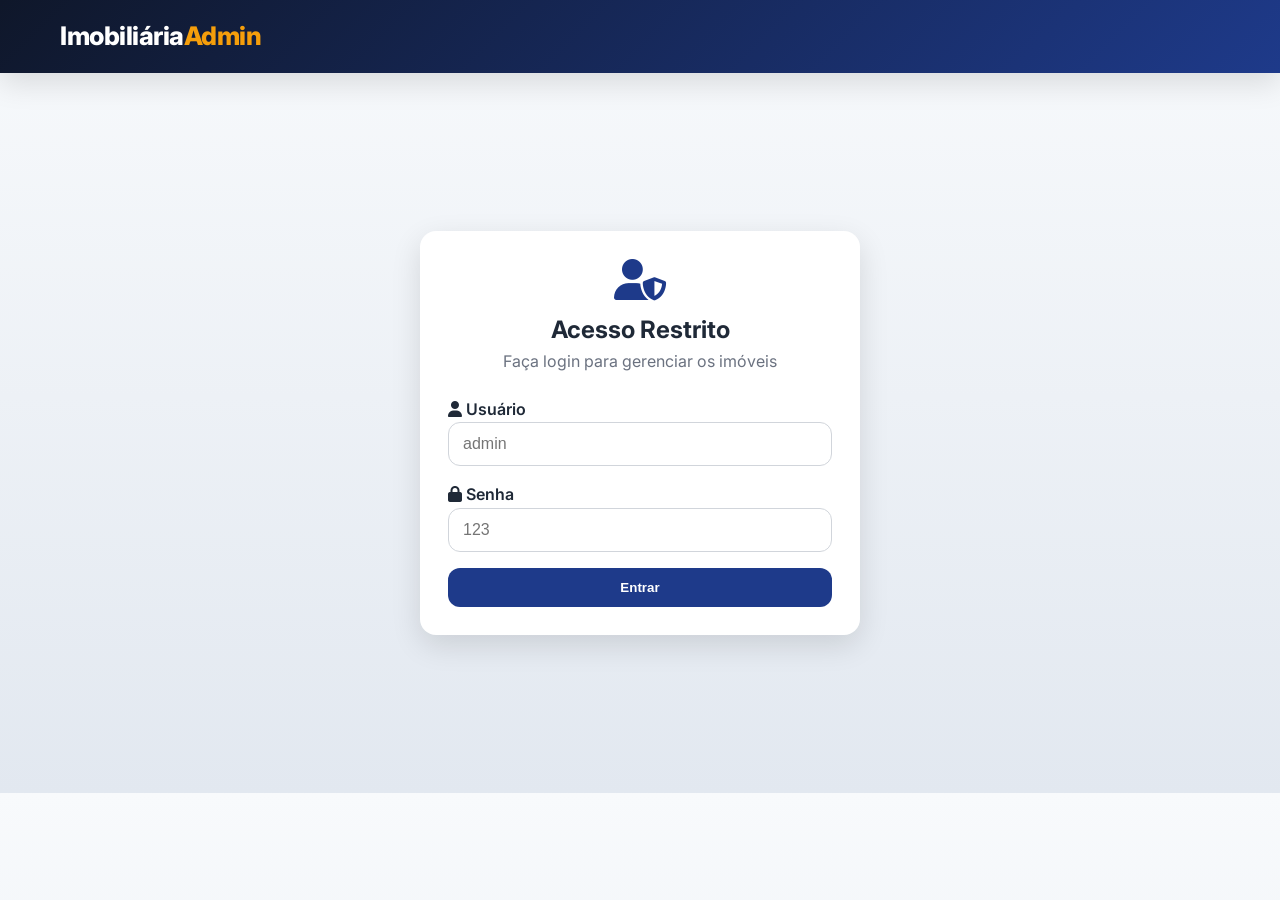
<file: admin.html>
<!DOCTYPE html>
<html lang="pt-br">
<head>
    <meta charset="UTF-8">
    <meta name="viewport" content="width=device-width, initial-scale=1.0">
    <title>Admin | Imobiliária Premium</title>
    <link rel="stylesheet" href="style.css">
    <link rel="preconnect" href="https://fonts.googleapis.com">
    <link rel="preconnect" href="https://fonts.gstatic.com" crossorigin>
    <link href="https://fonts.googleapis.com/css2?family=Inter:wght@300;400;600;700&display=swap" rel="stylesheet">
    <link rel="stylesheet" href="https://cdnjs.cloudflare.com/ajax/libs/font-awesome/6.4.0/css/all.min.css">
</head>
<body>
    <header class="navbar">
        <div class="container nav-container">
            <div class="logo">Imobiliária<span class="admin-logo">Admin</span></div>
            <nav id="admin-nav" class="hidden">
                <ul class="nav-links">
                    <li><a href="index.html"><i class="fas fa-home"></i> Ver Site</a></li>
                    <li><a href="#" id="logout-btn" class="btn-logout"><i class="fas fa-sign-out-alt"></i> Sair</a></li>
                </ul>
            </nav>
        </div>
    </header>

    <main class="container">
        <section id="login-section" class="login-container">
            <div class="card login-card">
                <div class="login-header">
                    <i class="fas fa-user-shield"></i>
                    <h2>Acesso Restrito</h2>
                    <p>Faça login para gerenciar os imóveis</p>
                </div>
                <form id="login-form">
                    <div class="form-group">
                        <label><i class="fas fa-user"></i> Usuário</label>
                        <input type="text" id="username" required placeholder="admin">
                    </div>
                    <div class="form-group">
                        <label><i class="fas fa-lock"></i> Senha</label>
                        <input type="password" id="password" required placeholder="123">
                    </div>
                    <button type="submit" class="btn-primary btn-block">Entrar</button>
                    <p id="login-error" class="error-msg hidden"><i class="fas fa-exclamation-circle"></i> Credenciais inválidas!</p>
                </form>
            </div>
        </section>

        <section id="admin-dashboard" class="hidden">
            <div class="dashboard-header">
                <div>
                    <h2><i class="fas fa-building"></i> Gerenciamento de Imóveis</h2>
                    <p class="dashboard-subtitle">Gerencie todos os imóveis cadastrados</p>
                </div>
                <button id="open-modal-new" class="btn-success"><i class="fas fa-plus"></i> Novo Imóvel</button>
            </div>

            <div class="stats-container">
                <div class="stat-card">
                    <i class="fas fa-home"></i>
                    <div>
                        <h3 id="total-properties">0</h3>
                        <p>Total de Imóveis</p>
                    </div>
                </div>
                <div class="stat-card">
                    <i class="fas fa-hand-holding-usd"></i>
                    <div>
                        <h3 id="total-sale">0</h3>
                        <p>Para Venda</p>
                    </div>
                </div>
                <div class="stat-card">
                    <i class="fas fa-key"></i>
                    <div>
                        <h3 id="total-rent">0</h3>
                        <p>Para Aluguel</p>
                    </div>
                </div>
            </div>

            <div class="table-container">
                <table id="admin-table">
                    <thead>
                        <tr>
                            <th>Imagem</th>
                            <th>Título</th>
                            <th>Tipo</th>
                            <th>Status</th>
                            <th>Preço</th>
                            <th>Cidade</th>
                            <th>Ações</th>
                        </tr>
                    </thead>
                    <tbody id="admin-table-body">
                    </tbody>
                </table>
            </div>
        </section>
    </main>

    <div id="modal-crud" class="modal">
        <div class="modal-content modal-large">
            <span class="close-modal">&times;</span>
            <h2 id="modal-title"><i class="fas fa-plus-circle"></i> Cadastrar Imóvel</h2>
            <form id="property-form">
                <input type="hidden" id="property-id">
                
                <div class="form-section">
                    <h3><i class="fas fa-info-circle"></i> Informações Básicas</h3>
                    <div class="form-grid">
                        <div class="form-group full-width">
                            <label>Título *</label>
                            <input type="text" id="prop-title" required placeholder="Ex: Casa Moderna no Centro">
                        </div>
                        <div class="form-group">
                            <label>Tipo *</label>
                            <select id="prop-type" required>
                                <option value="Casa">Casa</option>
                                <option value="Apartamento">Apartamento</option>
                                <option value="Terreno">Terreno</option>
                                <option value="Comercial">Comercial</option>
                            </select>
                        </div>
                        <div class="form-group">
                            <label>Status *</label>
                            <select id="prop-status" required>
                                <option value="Venda">Venda</option>
                                <option value="Aluguel">Aluguel</option>
                            </select>
                        </div>
                        <div class="form-group">
                            <label>Preço (R$) *</label>
                            <input type="number" id="prop-price" required placeholder="Ex: 500000">
                        </div>
                        <div class="form-group">
                            <label>Cidade *</label>
                            <input type="text" id="prop-city" required placeholder="Ex: São Paulo">
                        </div>
                    </div>
                </div>

                <div class="form-section">
                    <h3><i class="fas fa-images"></i> Fotos (até 5 imagens)</h3>
                    <p style="color: var(--gray); margin-bottom: 15px; font-size: 0.9rem;">Selecione as imagens do imóvel no seu computador</p>
                    <div class="image-upload-container">
                        <div class="form-group full-width">
                            <label><i class="fas fa-camera"></i> Imagem Principal *</label>
                            <input type="file" id="prop-image-1" accept="image/*" class="image-input">
                        </div>
                        <div class="form-group full-width">
                            <label><i class="fas fa-camera"></i> Imagem 2</label>
                            <input type="file" id="prop-image-2" accept="image/*" class="image-input">
                        </div>
                        <div class="form-group full-width">
                            <label><i class="fas fa-camera"></i> Imagem 3</label>
                            <input type="file" id="prop-image-3" accept="image/*" class="image-input">
                        </div>
                        <div class="form-group full-width">
                            <label><i class="fas fa-camera"></i> Imagem 4</label>
                            <input type="file" id="prop-image-4" accept="image/*" class="image-input">
                        </div>
                        <div class="form-group full-width">
                            <label><i class="fas fa-camera"></i> Imagem 5</label>
                            <input type="file" id="prop-image-5" accept="image/*" class="image-input">
                        </div>
                    </div>
                    <div id="image-preview-container" class="image-preview-container"></div>
                </div>

                <div class="form-section">
                    <h3><i class="fas fa-align-left"></i> Descrição</h3>
                    <div class="form-group full-width">
                        <label>Descrição Detalhada *</label>
                        <textarea id="prop-description" rows="5" required placeholder="Descreva os detalhes do imóvel, características, comodidades, localização, etc."></textarea>
                    </div>
                </div>

                <div class="form-actions">
                    <button type="button" class="btn-secondary" id="cancel-btn">Cancelar</button>
                    <button type="submit" class="btn-primary"><i class="fas fa-save"></i> Salvar Imóvel</button>
                </div>
            </form>
        </div>
    </div>

    <script src="script.js"></script>
</body>
</html>
</file>
<file: style.css>
:root {
    --primary-color: #1e3a8a;
    --secondary-color: #0f172a;
    --accent-color: #f59e0b;
    --dark-color: #1f2937;
    --light-color: #f8fafc;
    --white: #ffffff;
    --gray: #6b7280;
    --success: #16a34a;
    --danger: #dc2626;
    --shadow: 0 10px 30px rgba(0,0,0,0.12);
    --shadow-hover: 0 15px 40px rgba(0,0,0,0.18);
    --radius: 16px;
}

* {
    margin: 0;
    padding: 0;
    box-sizing: border-box;
}

html { scroll-behavior: smooth; }

body {
    font-family: 'Inter', sans-serif;
    line-height: 1.6;
    background: linear-gradient(180deg, #f8fafc 0%, #e2e8f0 100%);
    color: var(--dark-color);
}

.container {
    max-width: 1200px;
    margin: 0 auto;
    padding: 0 20px;
}

.hidden { display: none !important; }

/* Navbar */
.navbar {
    background: linear-gradient(135deg, var(--secondary-color), var(--primary-color));
    color: var(--white);
    padding: 1rem 0;
    position: sticky;
    top: 0;
    z-index: 1000;
    box-shadow: var(--shadow);
}

.nav-container {
    display: flex;
    justify-content: space-between;
    align-items: center;
}

.logo {
    font-size: 1.6rem;
    font-weight: 800;
    letter-spacing: -0.5px;
}

.logo span, .admin-logo { color: var(--accent-color); }

.nav-links {
    list-style: none;
    display: flex;
    gap: 16px;
    align-items: center;
}

.nav-links a {
    color: var(--white);
    text-decoration: none;
    font-weight: 600;
    transition: 0.3s;
}

.nav-links a:hover { color: var(--accent-color); }

.btn-admin, .btn-logout {
    padding: 10px 16px;
    border-radius: 999px;
    transition: 0.3s;
}

.btn-admin {
    background: var(--accent-color);
    color: var(--secondary-color) !important;
}

.btn-logout { background: var(--danger); }

/* Hero */
.hero {
    background: linear-gradient(rgba(15, 23, 42, 0.7), rgba(30, 58, 138, 0.75)), url('https://images.unsplash.com/photo-1564013799919-ab600027ffc6?auto=format&fit=crop&w=1350&q=80');
    background-size: cover;
    background-position: center;
    color: var(--white);
    padding: 110px 0 90px;
    text-align: center;
}

.hero h1 {
    font-size: clamp(2rem, 5vw, 3.8rem);
    margin-bottom: 1rem;
}

.hero p {
    font-size: 1.15rem;
    margin-bottom: 2rem;
    opacity: 0.95;
}

/* Search */
.search-container {
    background: rgba(255,255,255,0.96);
    padding: 28px;
    border-radius: var(--radius);
    box-shadow: var(--shadow);
    max-width: 1100px;
    margin: 0 auto;
    color: var(--dark-color);
}

.filter-form {
    display: grid;
    grid-template-columns: repeat(auto-fit, minmax(180px, 1fr));
    gap: 16px;
    align-items: end;
}

.filter-group {
    display: flex;
    flex-direction: column;
    text-align: left;
}

.filter-group label, .form-group label {
    font-weight: 600;
    margin-bottom: 8px;
    color: var(--dark-color);
}

.filter-group select, .filter-group input, .form-group input, .form-group select, .form-group textarea {
    width: 100%;
    padding: 12px 14px;
    border: 1px solid #d1d5db;
    border-radius: 12px;
    font-size: 1rem;
    outline: none;
    transition: 0.3s;
    background: #fff;
}

.filter-group select:focus, .filter-group input:focus, .form-group input:focus, .form-group select:focus, .form-group textarea:focus {
    border-color: var(--primary-color);
    box-shadow: 0 0 0 4px rgba(30, 58, 138, 0.1);
}

/* Buttons */
.btn-search, .btn-primary, .btn-success, .btn-danger, .btn-secondary {
    border: none;
    border-radius: 12px;
    padding: 12px 18px;
    font-weight: 700;
    cursor: pointer;
    transition: 0.3s;
}

.btn-search {
    background: linear-gradient(135deg, var(--primary-color), #2563eb);
    color: var(--white);
}

.btn-search:hover {
    transform: translateY(-2px);
    box-shadow: var(--shadow-hover);
}

/* Listings */
.listings { padding: 70px 0; }

.section-header {
    display: flex;
    justify-content: space-between;
    align-items: end;
    margin-bottom: 30px;
    gap: 12px;
}

.listings h2 {
    font-size: 2rem;
    color: var(--secondary-color);
}

#results-count { color: var(--gray); font-weight: 600; }

.property-grid {
    display: grid;
    grid-template-columns: repeat(auto-fill, minmax(290px, 1fr));
    gap: 28px;
}

/* Cards */
.card {
    background: var(--white);
    border-radius: var(--radius);
    overflow: hidden;
    box-shadow: var(--shadow);
    transition: 0.3s;
}

.card:hover { transform: translateY(-8px); box-shadow: var(--shadow-hover); }

.card-image-wrapper { position: relative; }

.card-img { width: 100%; height: 220px; object-fit: cover; }

.card-badge {
    position: absolute;
    top: 14px;
    left: 14px;
    background: rgba(15, 23, 42, 0.85);
    color: #fff;
    padding: 6px 10px;
    border-radius: 999px;
    font-size: 0.8rem;
    font-weight: 700;
}

.card-content { padding: 20px; }

.card-price { font-size: 1.35rem; font-weight: 800; color: var(--primary-color); margin-bottom: 8px; }
.card-title { font-size: 1.15rem; margin-bottom: 6px; }
.card-info { color: var(--gray); margin-bottom: 16px; }

.btn-details {
    width: 100%;
    background: var(--secondary-color);
    color: white;
    padding: 12px;
    border-radius: 12px;
    border: none;
    font-weight: 700;
    cursor: pointer;
    transition: 0.3s;
}

.btn-details:hover {
    background: var(--primary-color);
    transform: translateY(-2px);
}

/* Contact Section */
.contact-section {
    background: var(--white);
    padding: 80px 0;
    margin-top: 60px;
}

.section-title {
    text-align: center;
    margin-bottom: 50px;
}

.section-title h2 {
    font-size: 2.5rem;
    color: var(--secondary-color);
    margin-bottom: 10px;
}

.section-title p {
    color: var(--gray);
    font-size: 1.1rem;
}

.contact-grid {
    display: grid;
    grid-template-columns: 1fr 1.5fr;
    gap: 40px;
    align-items: start;
}

.contact-info {
    display: flex;
    flex-direction: column;
    gap: 20px;
}

.contact-card {
    display: flex;
    gap: 16px;
    align-items: flex-start;
    padding: 20px;
    background: var(--light-color);
    border-radius: var(--radius);
    transition: 0.3s;
}

.contact-card:hover {
    transform: translateX(5px);
    box-shadow: var(--shadow);
}

.contact-card i {
    font-size: 1.8rem;
    color: var(--primary-color);
    min-width: 30px;
}

.contact-card h4 {
    color: var(--secondary-color);
    margin-bottom: 6px;
    font-size: 1rem;
}

.contact-card p {
    color: var(--gray);
    font-size: 0.95rem;
}

.social-contact {
    margin-top: 10px;
}

.social-contact h4 {
    color: var(--secondary-color);
    margin-bottom: 15px;
}

.social-contact .social-links {
    display: flex;
    gap: 12px;
}

.social-contact .social-links a {
    width: 45px;
    height: 45px;
    display: flex;
    align-items: center;
    justify-content: center;
    background: var(--primary-color);
    color: white;
    border-radius: 50%;
    font-size: 1.2rem;
    transition: 0.3s;
}

.social-contact .social-links a:hover {
    background: var(--accent-color);
    transform: translateY(-3px);
}

.map-container {
    border-radius: var(--radius);
    overflow: hidden;
    box-shadow: var(--shadow);
}

/* Footer */
.footer {
    background: var(--secondary-color);
    color: var(--white);
    padding: 60px 0 20px;
}

.footer-content {
    display: grid;
    grid-template-columns: repeat(auto-fit, minmax(250px, 1fr));
    gap: 40px;
    margin-bottom: 40px;
}

.footer-section h3 {
    font-size: 1.5rem;
    margin-bottom: 15px;
    color: var(--accent-color);
}

.footer-section h4 {
    font-size: 1.1rem;
    margin-bottom: 15px;
    color: var(--white);
}

.footer-section p {
    color: #cbd5e1;
    margin-bottom: 10px;
    line-height: 1.8;
}

.footer-logo i {
    font-size: 3rem;
    color: var(--accent-color);
    margin-top: 15px;
}

.footer-links, .footer-contact {
    list-style: none;
}

.footer-links li, .footer-contact li {
    margin-bottom: 12px;
}

.footer-links a {
    color: #cbd5e1;
    text-decoration: none;
    transition: 0.3s;
    display: flex;
    align-items: center;
    gap: 8px;
}

.footer-links a:hover {
    color: var(--accent-color);
    padding-left: 5px;
}

.footer-contact li {
    color: #cbd5e1;
    display: flex;
    align-items: center;
    gap: 10px;
}

.footer-contact i {
    color: var(--accent-color);
    width: 20px;
}

.footer-section .social-links {
    display: flex;
    gap: 12px;
    margin-top: 15px;
}

.footer-section .social-btn {
    width: 45px;
    height: 45px;
    display: flex;
    align-items: center;
    justify-content: center;
    background: rgba(255,255,255,0.1);
    color: white;
    border-radius: 50%;
    font-size: 1.2rem;
    text-decoration: none;
    transition: 0.3s;
}

.footer-section .social-btn:hover {
    background: var(--accent-color);
    transform: translateY(-3px);
}

.footer-bottom {
    border-top: 1px solid rgba(255,255,255,0.15);
    padding-top: 25px;
}

.footer-bottom-content {
    display: flex;
    justify-content: space-between;
    align-items: center;
    flex-wrap: wrap;
    gap: 15px;
}

.footer-bottom p {
    color: #cbd5e1;
}

.footer-bottom-links {
    display: flex;
    gap: 20px;
}

.footer-bottom-links a {
    color: #cbd5e1;
    text-decoration: none;
    transition: 0.3s;
}

.footer-bottom-links a:hover {
    color: var(--accent-color);
}

/* Modal */
.modal {
    display: none;
    position: fixed;
    inset: 0;
    background: rgba(15, 23, 42, 0.65);
    z-index: 2000;
    overflow-y: auto;
    padding: 20px;
}

.modal-content {
    background: var(--white);
    margin: 30px auto;
    padding: 28px;
    border-radius: 20px;
    width: 100%;
    max-width: 900px;
    position: relative;
    box-shadow: var(--shadow-hover);
}

.modal-large { max-width: 1000px; }

.close-modal {
    position: absolute;
    top: 16px;
    right: 20px;
    font-size: 30px;
    cursor: pointer;
    color: var(--gray);
}

.details-gallery { margin-bottom: 18px; }
.main-detail-image { width: 100%; height: 380px; object-fit: cover; border-radius: 16px; margin-bottom: 12px; }
.thumbnail-row { display: flex; gap: 10px; flex-wrap: wrap; }
.thumb { width: 84px; height: 84px; object-fit: cover; border-radius: 12px; cursor: pointer; transition: 0.3s; }
.thumb:hover { transform: scale(1.05); }

.details-top { display: flex; justify-content: space-between; align-items: start; gap: 12px; margin-bottom: 10px; flex-wrap: wrap; }
.modal-desc { margin: 18px 0; color: #374151; line-height: 1.8; }

.btn-whatsapp {
    display: inline-flex;
    align-items: center;
    justify-content: center;
    gap: 10px;
    background: #25D366;
    color: white;
    padding: 14px 22px;
    text-decoration: none;
    border-radius: 12px;
    font-weight: 700;
    transition: 0.3s;
}

.btn-whatsapp:hover {
    background: #128C7E;
    transform: translateY(-2px);
}

/* WhatsApp Float */
.whatsapp-float {
    position: fixed;
    bottom: 22px;
    right: 22px;
    width: 58px;
    height: 58px;
    border-radius: 50%;
    background: #25D366;
    color: #fff;
    display: flex;
    align-items: center;
    justify-content: center;
    font-size: 30px;
    box-shadow: var(--shadow-hover);
    z-index: 3000;
    text-decoration: none;
    transition: 0.3s;
    animation: pulse 2s infinite;
}

.whatsapp-float:hover {
    transform: scale(1.1);
    background: #128C7E;
}

@keyframes pulse {
    0% { box-shadow: 0 0 0 0 rgba(37, 211, 102, 0.7); }
    70% { box-shadow: 0 0 0 15px rgba(37, 211, 102, 0); }
    100% { box-shadow: 0 0 0 0 rgba(37, 211, 102, 0); }
}

/* Admin Styles */
.login-container {
    display: flex;
    justify-content: center;
    align-items: center;
    min-height: 80vh;
}

.card.login-card {
    width: 100%;
    max-width: 440px;
    padding: 28px;
    background: var(--white);
    border-radius: var(--radius);
    box-shadow: var(--shadow);
}

.login-header { text-align: center; margin-bottom: 22px; }
.login-header i { font-size: 2.6rem; color: var(--primary-color); margin-bottom: 10px; }
.login-header p { color: var(--gray); }

.form-group { margin-bottom: 16px; }
.form-group small { color: var(--gray); display: block; margin-top: 5px; }
.full-width { grid-column: 1 / -1; }

.dashboard-header {
    display: flex;
    justify-content: space-between;
    align-items: center;
    margin: 40px 0 24px;
    gap: 14px;
    flex-wrap: wrap;
}

.dashboard-header h2 { font-size: 2rem; color: var(--secondary-color); }
.dashboard-subtitle { color: var(--gray); margin-top: 6px; }

.stats-container {
    display: grid;
    grid-template-columns: repeat(auto-fit, minmax(220px, 1fr));
    gap: 18px;
    margin-bottom: 26px;
}

.stat-card {
    background: var(--white);
    border-radius: var(--radius);
    padding: 20px;
    box-shadow: var(--shadow);
    display: flex;
    gap: 14px;
    align-items: center;
}

.stat-card i { font-size: 1.7rem; color: var(--primary-color); }
.stat-card h3 { font-size: 1.8rem; color: var(--secondary-color); }
.stat-card p { color: var(--gray); }

.btn-primary { background: var(--primary-color); color: white; width: 100%; }
.btn-success { background: var(--success); color: white; }
.btn-danger { background: var(--danger); color: white; }
.btn-secondary { background: #e5e7eb; color: var(--dark-color); }
.btn-sm { width: auto; padding: 9px 12px; margin-right: 6px; }
.btn-block { width: 100%; }

.table-container { overflow-x: auto; background: var(--white); border-radius: var(--radius); box-shadow: var(--shadow); }

table { width: 100%; border-collapse: collapse; }
th, td { padding: 14px; text-align: left; border-bottom: 1px solid #eef2f7; }
th { background: #f8fafc; color: var(--secondary-color); }
.table-thumb { width: 60px; height: 45px; border-radius: 10px; object-fit: cover; }

.status-badge {
    padding: 6px 12px;
    border-radius: 999px;
    font-size: 0.8rem;
    font-weight: 700;
}

.status-badge.venda { background: #dcfce7; color: #166534; }
.status-badge.aluguel { background: #dbeafe; color: #1d4ed8; }

.form-section {
    background: #f8fafc;
    padding: 20px;
    border-radius: 16px;
    margin-bottom: 18px;
}

.form-section h3 { margin-bottom: 16px; color: var(--secondary-color); }

.form-grid {
    display: grid;
    grid-template-columns: 1fr 1fr;
    gap: 16px;
}

.form-actions { display: flex; gap: 12px; margin-top: 20px; flex-wrap: wrap; }
.error-msg { color: var(--danger); margin-top: 10px; }

.no-results { text-align: center; padding: 40px; color: var(--gray); font-size: 1.1rem; }

/* Responsive */
@media (max-width: 992px) {
    .contact-grid {
        grid-template-columns: 1fr;
    }
    
    .map-container {
        order: -1;
    }
}

@media (max-width: 768px) {
    .nav-container { flex-direction: column; gap: 15px; }
    
    .hero { padding: 80px 0 70px; }
    .hero h1 { font-size: 2.2rem; }
    
    .search-container { padding: 20px; }
    .filter-form { grid-template-columns: 1fr; }
    
    .listings { padding: 50px 0; }
    .property-grid { grid-template-columns: 1fr; }
    
    .section-title h2 { font-size: 2rem; }
    
    .contact-section { padding: 50px 0; }
    
    .footer-content { grid-template-columns: 1fr; gap: 30px; }
    
    .footer-bottom-content { flex-direction: column; text-align: center; }
    .footer-bottom-links { justify-content: center; }
    
    .modal-content { padding: 20px; }
    .main-detail-image { height: 260px; }
    
    .form-grid { grid-template-columns: 1fr; }
    .form-actions { flex-direction: column; }
    
    .dashboard-header { flex-direction: column; align-items: flex-start; }
    .stats-container { grid-template-columns: 1fr; }
    
    .section-header { flex-direction: column; align-items: flex-start; }
}

@media (max-width: 480px) {
    .container { padding: 0 15px; }
    
    .hero h1 { font-size: 1.8rem; }
    
    .card-price { font-size: 1.2rem; }
    
    .whatsapp-float {
        width: 50px;
        height: 50px;
        font-size: 26px;
        bottom: 15px;
        right: 15px;
    }
}
</file>
